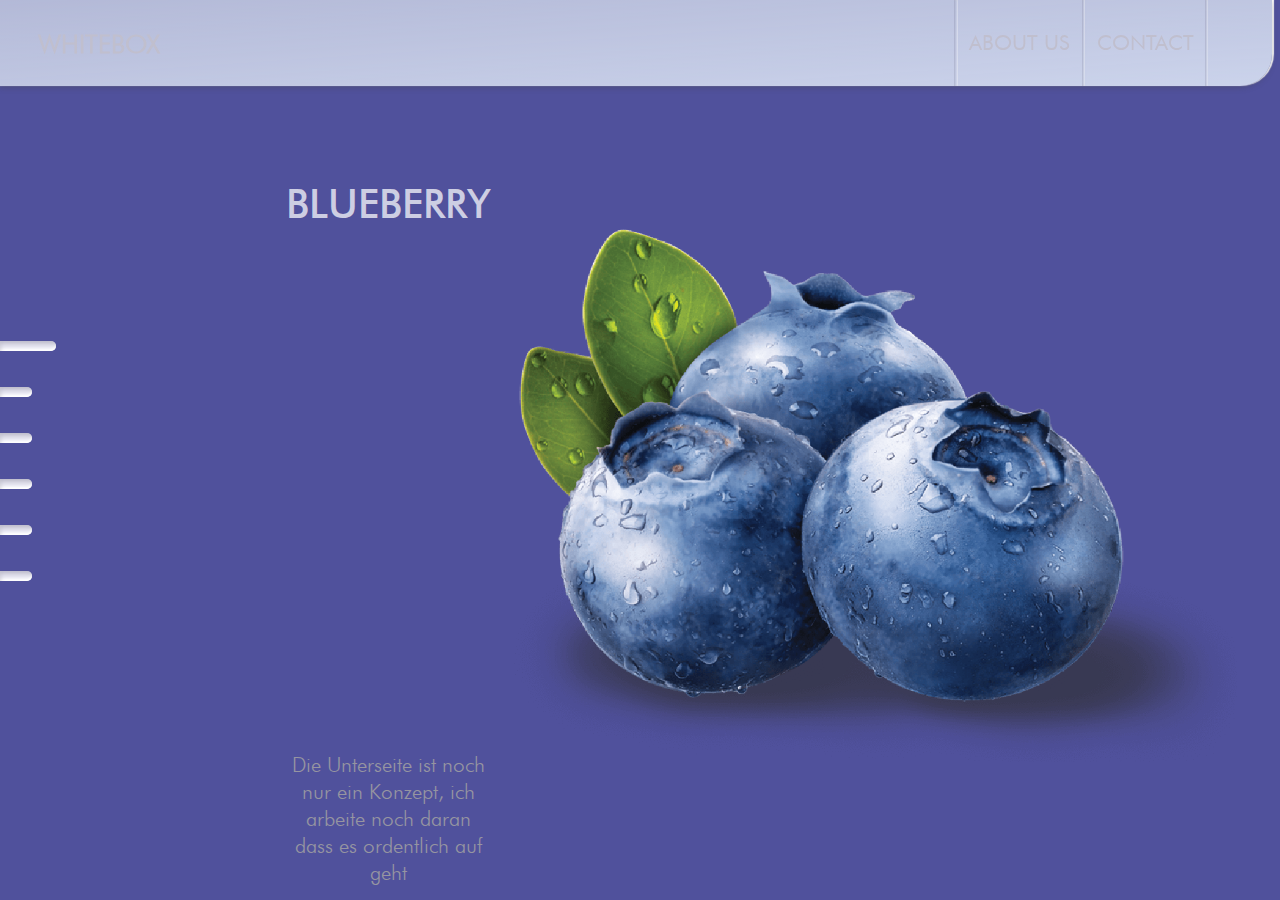
<file: Blaubeere.html>
<!DOCTYPE html>

<html>

<head>
    <meta charset="utf-8">
    <meta http-equiv="X-UA-Compatible" content="IE=edge">
    <title></title>
    <meta name="description" content="">
    <meta name="viewport" content="width=device-width, initial-scale=1">
    <link rel="stylesheet" href="style.css">
    <link rel="stylesheet" href="Blaubeere.css">
</head>

<body>

    <!------------ Navi ------------>

    <div class="top-container">

        <header class="glas">
            <nav class="navi-streifen">

                <div class="name-container">
                    <a href="index.html"><strong class="home-text">WHITEBOX</strong> </a>
                </div>

                <nav class="btn-container">

                    <div class="trenn-rille-vertikal trv1"></div>
                    <button id="about-btn" class="btn">ABOUT US</button>
                    <div class="trenn-rille-vertikal trv1 trv2"></div>
                    <button id="contact-btn" class="btn">CONTACT</button>
                    <div class="trenn-rille-vertikal trv2"></div>

                </nav>

            </nav>

            <div class="trenn-rille-horizontal"></div>



            <!------------ contact ------------>
            <div class="contact-card">

                <div class="contact-inhalt">
                    <div class="einladungstext">
                        <p class="h2-size">GET IN TOUCH</p>
                        <p class="contact-einladungstext">Whether you have a project to discuss or an idea to share,
                            we'd love to hear from you.</p>
                    </div>
                    <div class="trenn-rille-horizontal"></div>
                    <div class="contact-adresszeile">
                        <div class="contact-adressfeld">
                            <h3>info@whitebox-studio.com</h3>
                        </div>
                        <div class="trenn-rille-vertikal"></div>
                        <div class="contact-adressfeld">
                            <h3>+49 176 2386 0363</h3>
                        </div>
                    </div>
                    <div class="trenn-rille-horizontal"></div>
                    <div class="contact-adresszeile">
                        <div class="contact-adressfeld">
                            <h3>whitebox@zammar.de</h3>
                        </div>
                        <div class="trenn-rille-vertikal"></div>
                        <div class="contact-adressfeld">
                            <h3>+49 40 840 048 33</h3>
                        </div>
                    </div>
                    <div class="trenn-rille-horizontal"></div>
                    <div class="impressum-zeile">
                        <p>Impressum impressum, impressum impressum impressum impressum impressum impressum impressum
                            impressum impressum</p>
                    </div>

                </div>
                <div class="close-x"><b>𝖷</b></div>
            </div>

            <!------------ about ------------>
            <div class="about-card">

                <div class="linke-abouts">
                    <div class="name-container">
                        <h3>A WHITEBOX IS</h3>
                    </div>
                    <div class="about-inhaltboxen">
                        <p>Whitebox ist, im Gegensatz zu Blackbox, ein Prinzip der
                            sichtbaren Funktionsweise eines
                            Systems.
                            Zusätzlich zur Funktion ist auch die Kenntnis über die Ursachen von großer Bedeutung.
                            <br>
                            Wir haben uns dieses Prinzip zu eigen gemacht und versuchen In allen Hinsichten maximal
                            transparent, fair und ehrlich zu sein.
                        </p>
                    </div>
                    <h3>OUR PHILOSOPHY</h3>
                    <div class="about-inhaltboxen">
                        <p>We believe that design is only good if it serves its purpose in
                            the best possible way. <br>
                            This is why our Goal is not just to get the job done in the fastest possible way, but to
                            satisfy the client in the long run.
                        </p>
                        <p>
                            We advice the client how to make the wanted impact at best and try to find together the most
                            reasonable solutions to achieve his goals.
                        </p>
                    </div>
                </div>

                <div class="trenn-rille-vertikal"></div>


                <div class="rechte-abouts">
                    <div class="name-container">
                        <h3>WE ARE</h3>
                    </div>


                    <div class="zwei-personen-box">
                        <div class="leute-boxen">
                            <div class="profil-bilder"></div>
                            <div class="namen-boxen">
                                <p class="namen-in-boxen">Mustafa</p>
                                <p>UI - UX - Web design</p>
                            </div>
                        </div>

                        <div class="leute-boxen">
                            <div class="profil-bilder"></div>
                            <div class="namen-boxen">
                                <p class="namen-in-boxen">Joséfine</p>
                                <p>Motion Design - Sekretärin</p>
                            </div>
                        </div>
                    </div>


                    <div class="zwei-personen-box">
                        <div class="leute-boxen">
                            <div class="profil-bilder"></div>
                            <div class="namen-boxen">
                                <p class="namen-in-boxen">Sebhastian Hagen</p>
                                <p>3D - Poster Design</p>
                            </div>
                        </div>

                        <div class="leute-boxen">
                            <div class="profil-bilder"></div>
                            <div class="namen-boxen">
                                <p class="namen-in-boxen">Raumund</p>
                                <p>Brand Design</p>
                            </div>
                        </div>
                    </div>

                    <div class="zwei-personen-box">
                        <div class="leute-boxen">
                            <div class="profil-bilder"></div>
                            <div class="namen-boxen">
                                <p class="namen-in-boxen">Kaumund</p>
                                <p>Lebender Stuhl</p>
                            </div>
                        </div>

                        <div class="leute-boxen">
                            <div class="profil-bilder"></div>
                            <div class="namen-boxen">
                                <p class="namen-in-boxen">Petersilie</p>
                                <p>im Falafel</p>
                            </div>
                        </div>
                    </div>

                    <div class="zwei-personen-box">
                        <div class="leute-boxen">
                            <div class="profil-bilder"></div>
                            <div class="namen-boxen">
                                <p class="namen-in-boxen">letzte Person</p>
                                <p>Type-Design</p>
                            </div>
                        </div>

                    </div>

                </div>



                <div class="close-x"><b>𝖷</b></div>

            </div>

        </header>



    </div>

    <!------------ slide 1 ------------>

    <section class="full-container3">



        <div class="left-container"> 

            <div class="pagi-spalte">
                <div class="pagi-loch">
                    <a class="pagi pagi1 pagi-an" href="#Design-3D"></a>
                    <a class="pagi" href="#Type-Design"></a>
                    <a class="pagi" href="#Brand-Design"></a>
                    <a class="pagi" href="#Motion-Design"></a>
                    <a class="pagi" href="#Poster-Design"></a>
                    <a class="pagi" href="#Web-Design"></a>
                </div>
            </div>

            <div class="content-splalte2">
                <div class="textcontainer2u">
                    <div class="h2box">
                        <p class="h2u">BLUE<br>
                            <span>BERRY</span>
                        </p>
                    </div>


                    <div>
                        <p class="statement-text">Die Unterseite ist noch nur ein Konzept, ich arbeite noch daran dass es ordentlich auf geht</p>
                    </div>
                </div>
            </div>
            
        </div>

        

        <!------------ kopie zum verschwinden ------------>


        <div class="opener-left opener">
            <div class="left-container">

                <div class="pagi-spalte">
                    <div class="pagi-loch">
                        <a class="pagi pagi1 pagi-an" href="#Design-3D"></a>
                        <a class="pagi" href="#Type-Design"></a>
                        <a class="pagi" href="#Brand-Design"></a>
                        <a class="pagi" href="#Motion-Design"></a>
                        <a class="pagi" href="#Poster-Design"></a>
                        <a class="pagi" href="#Web-Design"></a>
                    </div>
                </div>

                <div class="content-splalte2">
                    <div class="textcontainer2">
                        <div class="h2box">
                            <h2>3D<br>
                                <span>DESIGN</span>
                            </h2>
                        </div>
                    </div>
                </div>

            </div>
        </div>

        <div class="opener-right opener"></div>

        <div class="kachel-container">
            <div class="kachel-loch">
                <div class="kachelzeile kz-top kz-hovered">
                    <div class="content-kachel ck-lo ck-hovered"></div>
                    <div class="content-kachel ck-ro"></div>
                </div>
                <div class="kachelzeile kz-bot">
                    <div class="content-kachel ck-lu"></div>
                    <div class="content-kachel ck-ru"></div>
                </div>
            </div>
        </div>

        <!------------ kopie ende ------------>



    </section>


















    <script src="jquery-3.6.0.min.js"></script>
    <script src="script.js" async defer></script>
    <script src="Blaubeere.js" async defer></script>
</body>

</html>
</file>
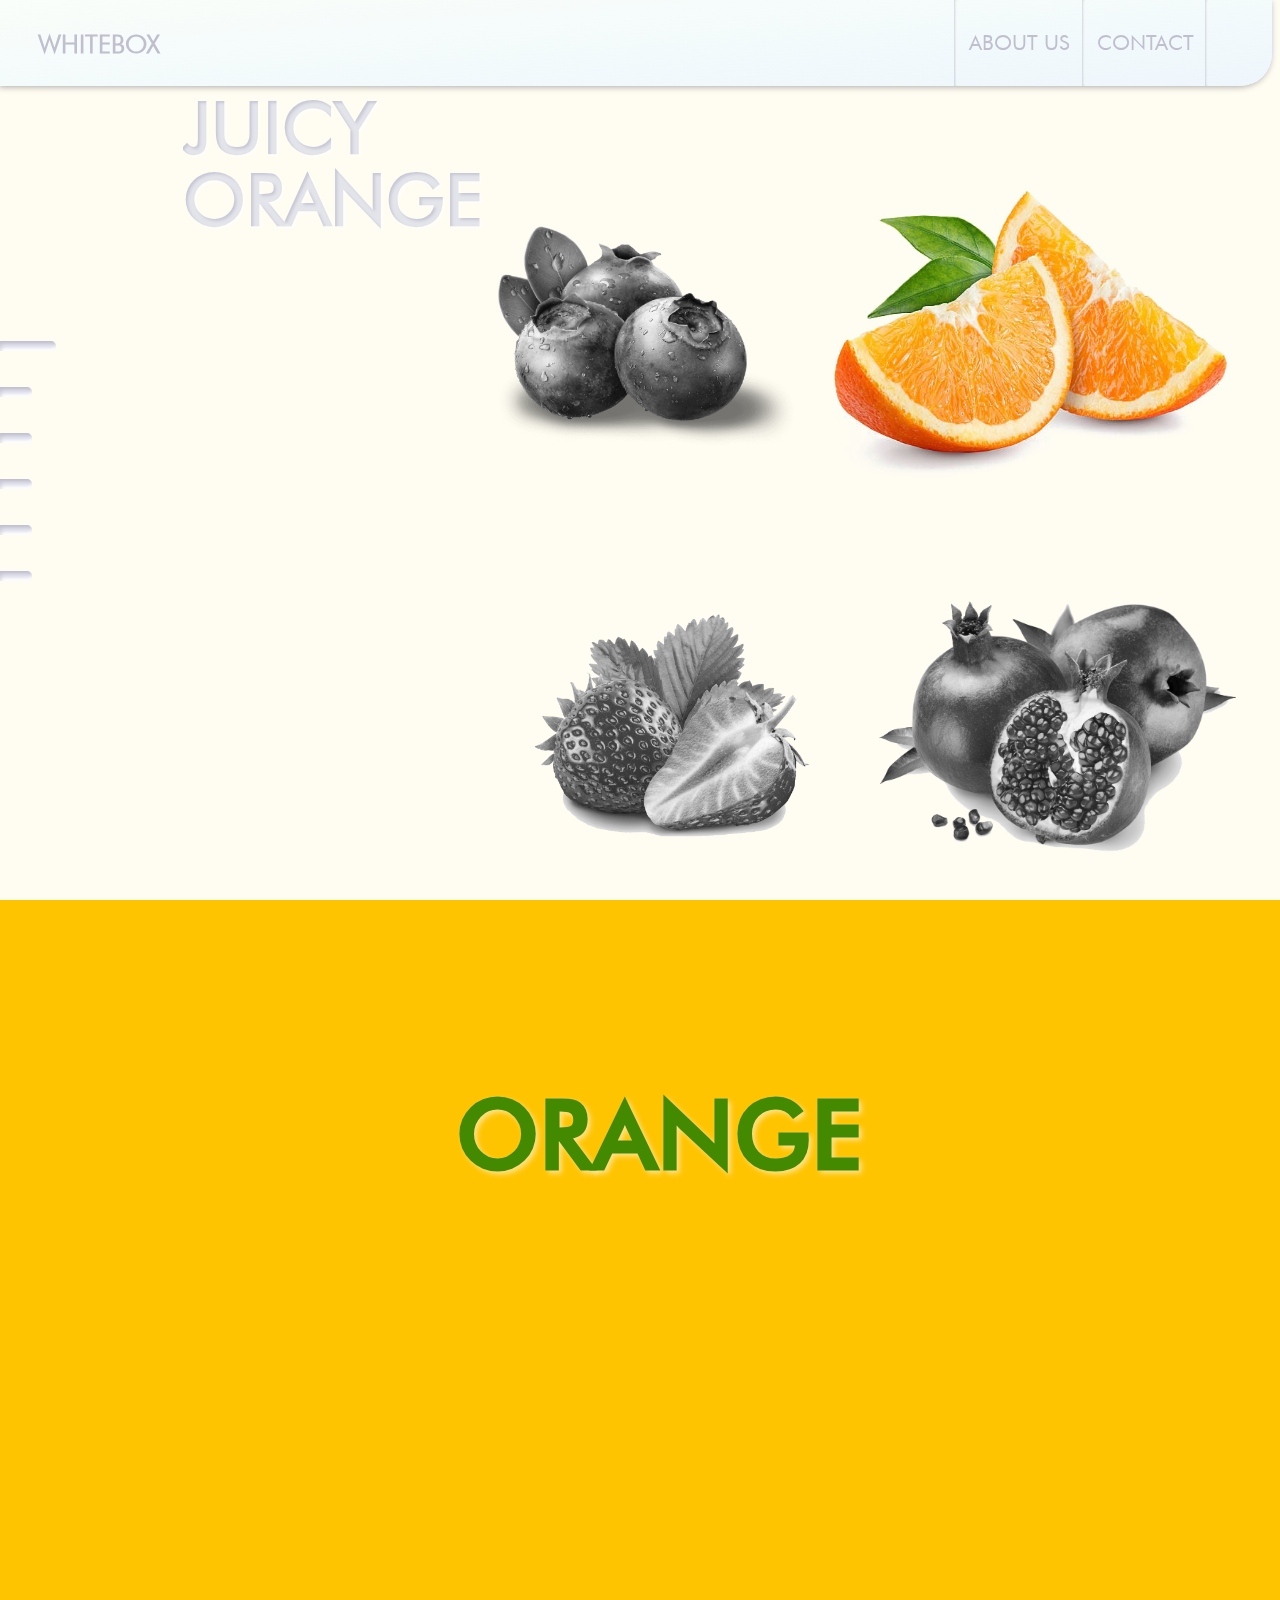
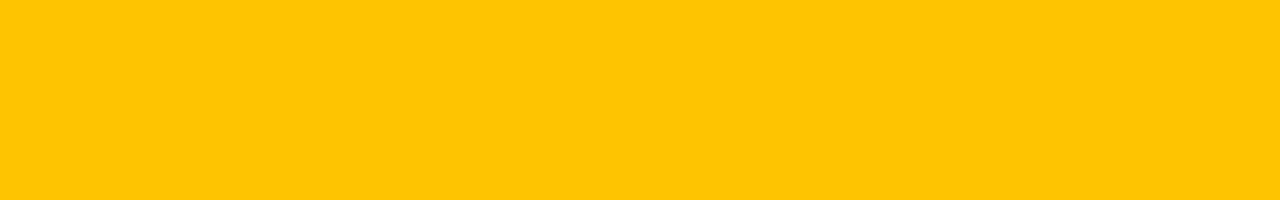
<file: orange.html>
<!DOCTYPE html>

<html>

<head>
    <meta charset="utf-8">
    <meta http-equiv="X-UA-Compatible" content="IE=edge">
    <title></title>
    <meta name="description" content="">
    <meta name="viewport" content="width=device-width, initial-scale=1">
    <link rel="stylesheet" href="style.css">
    <link rel="stylesheet" href="orange.css">
</head>

<body>

    <!------------ Navi ------------>

    <div class="top-container">

        <header class="glas">
            <nav class="navi-streifen">

                <div class="name-container">
                    <a href="index.html"><strong class="home-text">WHITEBOX</strong> </a>
                </div>

                <nav class="btn-container">

                    <div class="trenn-rille-vertikal trv1"></div>
                    <button id="about-btn" class="btn">ABOUT US</button>
                    <div class="trenn-rille-vertikal trv1 trv2"></div>
                    <button id="contact-btn" class="btn">CONTACT</button>
                    <div class="trenn-rille-vertikal trv2"></div>

                </nav>

            </nav>

            <div class="trenn-rille-horizontal"></div>



            <!------------ contact ------------>
            <div class="contact-card">

                <div class="contact-inhalt">
                    <div class="einladungstext">
                        <p class="h2-size">GET IN TOUCH</p>
                        <p class="contact-einladungstext">Whether you have a project to discuss or an idea to share,
                            we'd love to hear from you.</p>
                    </div>
                    <div class="trenn-rille-horizontal"></div>
                    <div class="contact-adresszeile">
                        <div class="contact-adressfeld">
                            <h3>info@whitebox-studio.com</h3>
                        </div>
                        <div class="trenn-rille-vertikal"></div>
                        <div class="contact-adressfeld">
                            <h3>+49 176 2386 0363</h3>
                        </div>
                    </div>
                    <div class="trenn-rille-horizontal"></div>
                    <div class="contact-adresszeile">
                        <div class="contact-adressfeld">
                            <h3>whitebox@zammar.de</h3>
                        </div>
                        <div class="trenn-rille-vertikal"></div>
                        <div class="contact-adressfeld">
                            <h3>+49 40 840 048 33</h3>
                        </div>
                    </div>
                    <div class="trenn-rille-horizontal"></div>
                    <div class="impressum-zeile">
                        <p>Impressum impressum, impressum impressum impressum impressum impressum impressum impressum
                            impressum impressum</p>
                    </div>

                </div>
                <div class="close-x"><b>𝖷</b></div>
            </div>

            <!------------ about ------------>
            <div class="about-card">

                <div class="linke-abouts">
                    <div class="name-container">
                        <h3>A WHITEBOX IS</h3>
                    </div>
                    <div class="about-inhaltboxen">
                        <p>Whitebox ist, im Gegensatz zu Blackbox, ein Prinzip der
                            sichtbaren Funktionsweise eines
                            Systems.
                            Zusätzlich zur Funktion ist auch die Kenntnis über die Ursachen von großer Bedeutung.
                            <br>
                            Wir haben uns dieses Prinzip zu eigen gemacht und versuchen In allen Hinsichten maximal
                            transparent, fair und ehrlich zu sein.
                        </p>
                    </div>
                    <h3>OUR PHILOSOPHY</h3>
                    <div class="about-inhaltboxen">
                        <p>We believe that design is only good if it serves its purpose in
                            the best possible way. <br>
                            This is why our Goal is not just to get the job done in the fastest possible way, but to
                            satisfy the client in the long run.
                        </p>
                        <p>
                            We advice the client how to make the wanted impact at best and try to find together the most
                            reasonable solutions to achieve his goals.
                        </p>
                    </div>
                </div>

                <div class="trenn-rille-vertikal"></div>


                <div class="rechte-abouts">
                    <div class="name-container">
                        <h3>WE ARE</h3>
                    </div>


                    <div class="zwei-personen-box">
                        <div class="leute-boxen">
                            <div class="profil-bilder"></div>
                            <div class="namen-boxen">
                                <p class="namen-in-boxen">Mustafa</p>
                                <p>UI - UX - Web design</p>
                            </div>
                        </div>

                        <div class="leute-boxen">
                            <div class="profil-bilder"></div>
                            <div class="namen-boxen">
                                <p class="namen-in-boxen">Joséfine</p>
                                <p>Motion Design - Sekretärin</p>
                            </div>
                        </div>
                    </div>


                    <div class="zwei-personen-box">
                        <div class="leute-boxen">
                            <div class="profil-bilder"></div>
                            <div class="namen-boxen">
                                <p class="namen-in-boxen">Sebhastian Hagen</p>
                                <p>3D - Poster Design</p>
                            </div>
                        </div>

                        <div class="leute-boxen">
                            <div class="profil-bilder"></div>
                            <div class="namen-boxen">
                                <p class="namen-in-boxen">Raumund</p>
                                <p>Brand Design</p>
                            </div>
                        </div>
                    </div>

                    <div class="zwei-personen-box">
                        <div class="leute-boxen">
                            <div class="profil-bilder"></div>
                            <div class="namen-boxen">
                                <p class="namen-in-boxen">Kaumund</p>
                                <p>Lebender Stuhl</p>
                            </div>
                        </div>

                        <div class="leute-boxen">
                            <div class="profil-bilder"></div>
                            <div class="namen-boxen">
                                <p class="namen-in-boxen">Petersilie</p>
                                <p>im Falafel</p>
                            </div>
                        </div>
                    </div>

                    <div class="zwei-personen-box">
                        <div class="leute-boxen">
                            <div class="profil-bilder"></div>
                            <div class="namen-boxen">
                                <p class="namen-in-boxen">letzte Person</p>
                                <p>Type-Design</p>
                            </div>
                        </div>

                    </div>

                </div>



                <div class="close-x"><b>𝖷</b></div>

            </div>

        </header>



    </div>



    <!------------ türen ------------>


    <div class="opener-left opener">
        <div class="left-container">

            <div class="pagi-spalte">
                <div class="pagi-loch">
                    <a class="pagi pagi1 pagi-an" href="#Design-3D"></a>
                    <a class="pagi" href="#Type-Design"></a>
                    <a class="pagi" href="#Brand-Design"></a>
                    <a class="pagi" href="#Motion-Design"></a>
                    <a class="pagi" href="#Poster-Design"></a>
                    <a class="pagi" href="#Web-Design"></a>
                </div>
            </div>

            <div class="content-splalte2">
                <div class="textcontainer2">
                    <div class="h2box">
                        <h2>3D<br>
                            <span>DESIGN</span>
                        </h2>
                    </div>


                    <div>
                       
                    </div>
                </div>
            </div>

        </div>
        </div>
    </div>

    <div class="opener-right opener"></div>


    <!------------ slide 1 ------------>

    <section id="Design-3D" class="full-container3">

        <div class="left-container">

            <div class="pagi-spalte">
                <div class="pagi-loch">
                    <a class="pagi pagi1 pagi-an" href="#Design-3D"></a>
                    <a class="pagi" href="#Type-Design"></a>
                    <a class="pagi" href="#Brand-Design"></a>
                    <a class="pagi" href="#Motion-Design"></a>
                    <a class="pagi" href="#Poster-Design"></a>
                    <a class="pagi" href="#Web-Design"></a>
                </div>
            </div>

            <div class="content-splalte2">
                <div class="textcontainer2">
                    <div class="h2box">
                        <h2 class="h2-u">JUICY<br>
                            <span>ORANGE</span>
                        </h2>
                    </div>


                    <div>
                        <!-- <p class="statement-text">Hier kommt irgend ein Dreizeiler der entweder das Whitebox prinzip
                                erklärt oder in einem
                                Satz
                                sagt was wir machen</p> -->
                    </div>
                </div>
            </div>

        </div>

        <div class="kachel-container">
            <div class="kachel-loch">
                <div class="kz kz-hovered">
                    <div class="kachel ck-lo-u ck-unhovered" href="unterseite.html"></div>
                    <div class="kachel ck-ro-u ck-hovered"></div>
                </div>
                <div class="kz kz-unhovered">
                    <div class="kachel ck-lu-u ck-unhovered"></div>
                    <div class="kachel ck-ru-u ck-unhovered"></div>
                </div>
            </div>
        </div>

    </section>




    <section id="slide2" class="full-container3">

        <div class="left-container">


            <div class="content-splalte2">
                <div class="textcontainer2">
                    <div class="h2box">
                        <h1><br>
                            <span>ORANGE</span>
                        </h1>
                    </div>


                    <div>
                        <!-- <p class="statement-text">Hier kommt irgend ein Dreizeiler der entweder das Whitebox prinzip
                                erklärt oder in einem
                                Satz
                                sagt was wir machen</p> -->
                    </div>
                </div>
            </div>

        </div>


    </section>




















    <script src="jquery-3.6.0.min.js"></script>
    <script src="script.js" async defer></script>
    <script src="orange.js" async defer></script>
</body>

</html>
</file>
<file: style.css>
* {
  margin: 0;
  box-sizing: border-box;
  text-decoration: none;
}

::-webkit-scrollbar {
}

/* __________________________________________________________________________________ */
/* media */

@media (max-width: 768px) {
  .navi-streifen {
    display: flex;
    flex-direction: column;
    align-items: center;
  }
  .h2-size {
  }
}

html {
  overflow-x: hidden;
  overflow-y: hidden;

  -ms-overflow-style: none;
}

body {
  display: flex;
  width: 100vw;
  flex-direction: column;
  justify-content: stretch;
  align-items: stretch;
  background-color: var(--loch5-farbe);
}

.full-container {
  display: flex;
  flex-direction: row;
  justify-content: stretch;
  align-items: stretch;
  height: 100vh;
  width: 100vw;
  background-color: var(--offwhite);
  scroll-snap-align: start;
  overflow-y: hidden;
  flex: 0 0 auto;
}

#scroll-container {
  overflow-y: scroll;
  width: 100%;
  height: 100vh;
  scroll-snap-type: y mandatory;
  overflow-y: auto;
}

.full-container2 {
  display: flex;
  flex-direction: row;
  justify-content: space-between;
  align-items: center;
  height: 100vh;
  width: 100vw;
  background-color: var(--loch1-farbe);
  scroll-snap-align: start;
  flex: 0 0 auto;
}

/* __________________________________________________________________________________ */

:root {
  --shadow-in: inset 1vh 2vh 2vh -1vh rgba(67, 63, 92, 0.308),
    inset -0.05vh -0.25vh 0.2vh 0.2vh rgb(255, 255, 255);
  --shadow-out: 0.5vh 1vh 2vh 0vh rgba(67, 63, 92, 0.404),
    inset 0.05vh 0.25vh 0.3vh 0.2vh rgba(255, 255, 255, 0.726),
    inset -0.05vh -0.25vh 0.3vh 0.2vh rgba(0, 0, 0, 0.103);
  --verlauf-weiß: linear-gradient(
    to right,
    rgb(255, 255, 255),
    rgb(248, 249, 255)
  );
  --verlauf-offwhite: linear-gradient(
    to right,
    rgb(230, 232, 236),
    rgb(245, 248, 255)
  );
  --verlauf-gold: linear-gradient(100deg, rgb(255, 239, 94), rgb(255, 200, 0));
  --offwhite: rgb(245, 248, 255);
  --loch5-farbe: rgb(226, 226, 241);
  --loch4-farbe: rgb(232, 232, 244);
  --loch3-farbe: rgb(236, 236, 246);
  --loch2-farbe: rgb(240, 240, 248);
  --loch1-farbe: rgb(243, 244, 250);
  --accent: rgb(255, 149, 161);
}

/* __________________________________________________________________________________ */
/* ________________________________| materials |_____________________________________ */

.glas {
  background: linear-gradient(
    to right bottom,
    rgba(246, 255, 255, 0.6),
    rgba(234, 244, 255, 0.8)
  );
  /* background: linear-gradient(to right bottom, rgba(230, 233, 236, 0.6),rgba(245, 250, 255, 0.8));; */
  box-shadow: -0.0625rem 0.0625rem 0.4rem 0rem rgba(67, 67, 73, 0.452),
    0.0625rem -0.0825rem 0.0625rem 0.03rem rgb(255, 255, 255);
  backdrop-filter: blur(0.6rem);
  -webkit-backdrop-filter: blur(0.6em);
}

/* __________________________________________________________________________________ */
/* ________________________________| Schriften |_____________________________________ */

@font-face {
  src: url(Fonts/futura\ medium.ttf);
  font-family: f-medium;
}
@font-face {
  src: url(Fonts/Futura\ Book.ttf);
  font-family: f-semilight;
}
@font-face {
  src: url(Fonts/futura\ light.ttf);
  font-family: f-light;
}

h1 {
  font-family: f-medium;
  font-size: 7.5rem;
  line-height: 1;
  text-align: end;
  /* text-shadow: 0.3rem 0.3rem 0.3rem rgba(8, 0, 36, 0.075), 0 0 0.3rem rgba(3, 0, 32, 0.151); */
  background-color: rgb(213, 213, 228);
  color: transparent;
  text-shadow: 3px 3px 5px rgba(255, 255, 255, 0.5);
  -webkit-background-clip: text;
  -moz-background-clip: text;
  background-clip: text;
}

h2 {
  font-family: f-semilight;
  font-size: 4.5rem;
  color: white;
  line-height: 1;
  text-align: start;
  /* text-shadow: 0.3rem 0.3rem 0.3rem rgba(8, 0, 36, 0.075), 0 0 0.3rem rgba(3, 0, 32, 0.151); */
  background-color: rgb(200, 200, 214);
  color: transparent;
  text-shadow: 2px 2px 3px rgba(255, 255, 255, 0.5);
  -webkit-background-clip: text;
  -moz-background-clip: text;
  background-clip: text;
}

.h2-size {
  font-family: f-semilight;
  font-size: 2.5rem;
  color: rgb(192, 191, 206);
  color: rgb(150, 149, 161);
  line-height: 1.5;
  text-align: center;
}

.home-text {
  font-size: 1.6rem;
  color: rgb(192, 191, 206);
  font-family: f-light;
}

.home-text:hover {
  color: var(--loch5-farbe);
  /* text-shadow: 0.1rem 0.1rem 0rem rgba(208, 195, 255, 0.075), -0.1rem -.1rem .05rem rgba(3, 0, 32, 0.151); */
}

.statement-text {
  font-family: f-light;
  font-size: 1.3rem;
  color: rgb(150, 149, 161);
  line-height: 1.3;
  text-align: end;
  margin-top: 1rem;
  z-index: 98;
  text-align: center;
  padding-left: 12rem;
  padding-top: 22rem;
}

.namen-in-boxen {
  font-size: 1.6rem;
  color: rgb(150, 149, 161);
  font-family: f-light;
  line-height: 0.4rem;
  margin-top: 0.8rem;
}

h3 {
  font-size: 1.3rem;
  color: rgb(150, 149, 161);
  font-family: f-LIGHT;
}

.contact-einladungstext {
  font-size: 1.6rem;
  color: rgb(150, 149, 161);
  font-family: f-semilight;
}

b {
  line-height: 2.5rem;
}

p {
  font-family: f-light;
  font-size: 1.1rem;
  color: rgb(150, 149, 161);
  line-height: 1.3;
  text-align: end;
  margin-top: 1rem;
  z-index: 98;
  text-align: left;
  margin-bottom: -0.2rem;
}

.impressum-zeile > p {
  line-height: 0.25;
}

em {
  font-size: 1.6rem;
  color: rgb(192, 191, 206);
  font-family: f-semilight;
}

.close-x {
  font-size: 1.6rem;
  color: rgb(150, 149, 161);
  font-family: f-semilight;
  cursor: pointer;
  margin: -2rem -0.5rem 0 0;
}

/* __________________________________________________________________________________ */
/* __________________________________| Navi |________________________________________ */

.top-container {
  display: flex;
  position: fixed;
  width: 100%;
  justify-content: stretch;
  z-index: 100;
}

header {
  display: flex;
  flex-direction: column;
  width: 100vw;
  border-radius: 0 0 2rem 0;
  margin: 0 0.5rem 0 0;
}

.navi-streifen {
  display: flex;
  width: 97%;
  justify-content: space-between;
  height: 5.4rem;
  padding: 0 2% 0 3%;
  flex: 0 0 auto;
  overflow: hidden;
}

.trenn-rille-horizontal {
  align-self: center;
  width: 100%;
  height: 0;
  box-shadow: inset 0 0.1rem 0.2rem -0.1rem rgba(44, 39, 68, 0.342),
    inset 0 -0.1rem 0.2rem -0.1rem rgb(255, 255, 255);
  transition: 0.07s ease-out 0.35s;
}

.trennt {
  height: 0.2rem;
  transition: 0.07s ease-out 0.1s;
}

.trenn-rille-vertikal {
  width: 0.2rem;
  box-shadow: inset 0.1rem 0rem 0.2rem -0.1rem rgba(44, 39, 68, 0.342),
    inset -0.1rem 0rem 0.2rem -0.1rem rgb(255, 255, 255);
}

.name-container {
  display: flex;
  flex-direction: row;
  align-items: center;
  white-space: nowrap;
}

.btn-container {
  display: flex;
  flex-flow: nowrap;
  justify-content: center;
  align-items: stretch;
}

.btn {
  padding: 0.125rem 0.625rem;
  margin: 0 0.1rem;
  height: 100%;
  border: none;
  color: rgb(192, 191, 206);
  font-size: 1.3rem;
  font-family: f-semilight;
  cursor: pointer;
  white-space: nowrap;
  background: rgba(255, 255, 255, 0.02);
  vertical-align: middle;
  line-height: 3.1rem;
}

.btn:hover {
  color: var(--loch5-farbe);
  /* box-shadow:  0.05rem -0.05rem 0.1rem 0.05rem rgba(26, 26, 29, 0.205),  -0.05rem -0.05rem 0.1rem 0.05rem rgba(224, 224, 224, 0.774); */
}

/* __________________________________________________________________________________ */
/* __________________________________| About |_______________________________________ */

.about-card {
  align-self: center;
  width: 50%;
  height: 0;
  transition: all 0.5s ease-out;
  overflow: hidden;

  flex-direction: row;
  justify-content: space-between;
  padding: 0rem 2% 0 3%;

  display: grid;
  grid-template-columns: repeat(2, minmax(3px, 2fr));
}

.linke-abouts {
  display: grid;
  grid-template-columns: repeat(1, minmax(250px, 1fr));
  margin: 0 1rem;
}

.about-inhaltboxen {
  width: 34rem;
  margin: -0.3rem 0 3rem 0;
}

.rechte-abouts {
  display: grid;
  grid-template-columns: repeat(1, minmax(250px, 1fr));
  margin: 0 1rem;
  width: 40rem;
}

.zwei-personen-box {
  display: grid;
  grid-template-columns: repeat(1, minmax(3px, 2fr));
}

.leute-boxen {
  display: flex;
  justify-content: flex-start;
  width: 50%;
  height: 3.5rem;
  margin: 1.2rem 0 1rem 0;
  padding: 0 2rem 0 0;
}

.profil-bilder {
  height: 100%;
  width: 3.5rem;
  border-radius: 50%;
  background-color: rgb(172, 211, 212);
  margin-right: 1rem;
  flex: 0 0 auto;
  background-image: url("quatschbilder/profilbild.png");
  background-size: cover;
  background-repeat: no-repeat;
  background-origin: border-box;
  background-clip: border-box;
  background-position: 50%;
}

.namen-boxen {
  display: flex;
  align-items: center;
  align-items: flex-start;
  flex-direction: column;
}

/* __________________________________________________________________________________ */
/* _________________________________| Contact |______________________________________ */

.contact-card {
  align-self: center;
  width: 100%;
  height: 0;
  transition: all 0.5s ease-out;
  overflow: hidden;
  display: flex;
  flex-direction: row;
  justify-content: space-between;
  padding: 0rem 2% 0 3%;
}

.contact-inhalt {
  display: flex;
  flex-direction: column;

  padding: 0 9.5rem;
  height: 30rem;
  justify-content: center;
  align-items: center;
  text-align: center;
  position: relative;
  left: -160px;
}

.einladungstext {
  height: 18.7rem;
  padding: 0.5rem 0 0 0;
  margin: 0 0 0.5rem 0;
}

.contact-adresszeile {
  display: flex;
  justify-content: space-around;
  height: 4.5rem;
  /* width: 100%; */
  margin: 0.2rem 0 0.3rem 0;
}

.contact-adressfeld {
  height: 100%;
  width: 39%;
  margin: 0px 1.5rem;
  /* display: flex; */
  align-items: center;
  justify-content: flex-start;
  /* background-color: rgba(184, 135, 11, 0.26); */
  display: flex;
  justify-content: space-around;

  /* background-color: rgba(184, 135, 11, 0.26); */
}

.impressum-zeile {
  display: flex;
  justify-content: center;
  align-items: flex-start;
  height: 3rem;
  width: 100%;
  margin: 0.2rem 0 0.3rem 0;
  padding: 0 1rem;
}

.active {
  height: 60rem;
  margin: 0.5rem 0 0.3rem 0;
  padding: 2rem 2% 0 3%;
  flex-basis: content;
}

/* __________________________________________________________________________________ */
/* __________________________________| lefter |______________________________________ */

.lefter-container {
  display: flex;
  position: fixed;
  padding: 3.55rem 0vw 1.2rem 0vw;
  height: 100vh;
  width: 3rem;
  align-items: flex-start;
  flex: 0 0 auto;
}

.lefter {
  display: flex;
  flex-direction: column;
  justify-content: center;
  align-items: center;
  width: 3rem;
  height: 0%;
  width: 100%;
  border-radius: 0 0 2rem 0vh;
  flex: 0 0 auto;
  transition: all 0.3s ease-in-out 0s;
}

.lefter-auf {
  height: 100%;
  padding: 10vh 0;
  transition: all 0.5s ease-in-out 8s;
}

.zu {
  padding: 0;
  height: 0;
  display: none;
}

.scroll-in-text {
  color: rgb(209, 209, 230);
  transform: rotate(90deg);
  letter-spacing: 0.8rem;
  white-space: nowrap;
  /* writing-mode: vertical-lr; 
    text-orientation: upright;  */
  opacity: 0;
  transition: opacity 0.3s ease-out;
}

.scroll-in-text-auf {
  opacity: 100;
  transition: opacity 0.5s ease-in 8.5s;
}

/* __________________________________________________________________________________ */
/* _________________________________| Landing |______________________________________ */

.l-container {
  display: flex;
  justify-content: space-between;
  align-items: flex-start;
  height: 100vh;
  width: 32vw;
  min-width: 27rem;
  position: absolute;
}

.scroll-spalten-abstand {
  display: flex;
  flex-direction: column;
  height: 100%;
  width: 5rem;
  flex: 0 0 auto;
}

.content-splalte {
  display: flex;
  width: 100%;
  height: 100%;
  align-items: center;
  justify-content: center;
}

.textcontainer1 {
  display: flex;
  flex-direction: column;
  justify-content: center;
  width: 23rem;
  flex: 0 0 auto;
}

.h1box {
  height: 17.5rem;
  cursor: default;
}

.unter-h1 {
  display: flex;
  justify-content: flex-end;
}

/*------------------------------ rechts ------------------------------*/

.r-container {
  display: flex;
  justify-content: center;
  align-items: center;
  width: 100vw;
  margin-top: 3.2rem;
}

.rechtsplatte {
  display: flex;
  justify-content: center;
  align-items: center;
  width: 67%;
  height: 100%;
  margin-left: 32vw;
}

.loch {
  display: flex;
  justify-content: center;
  align-items: center;
  overflow: hidden;
  flex: 0 0 auto;
  transition: width 0.2s linear, height 0.2s linear;
}

.gr1 {
  width: 90%;
  height: 90%;
  border-radius: 29vh 9vh 29vh 9vh;
  background-color: var(--loch1-farbe);
  box-shadow: var(--shadow-in);
}
.gr2 {
  width: 80%;
  height: 84%;
  border-radius: 25vh 9vh 25vh 9vh;
  background-color: var(--loch2-farbe);
  box-shadow: var(--shadow-in);
}
.gr3 {
  width: 75%;
  height: 81%;
  border-radius: 18vh 9vh 18vh 9vh;
  background-color: var(--loch3-farbe);
  box-shadow: var(--shadow-in);
}
.gr4 {
  width: 70%;
  height: 77%;
  border-radius: 14vh 9vh 14vh 9vh;
  background-color: var(--loch4-farbe);
  box-shadow: var(--shadow-in);
}
.gr5 {
  width: 60%;
  height: 65%;
  border-radius: 9vh 9vh 9vh 9vh;
  background-color: var(--loch5-farbe);
  box-shadow: var(--shadow-in);
}
.gr6 {
  width: 0%;
  height: 0%;
}

.loch1-zu {
  /* transition: all .2s ease-out 1.2s; */
  transition: all 0.2s ease-out;
  transform: translate(0%, 0%);
  background-color: rgba(255, 255, 255, 0);
  box-shadow: inset 0vh 0vh 0vh 0vh rgba(67, 63, 92, 0.308),
    inset 0vh 0vh 0vh 0vh rgb(255, 255, 255);
  height: 91%;
  width: 91%;
}

.loch2-zu {
  /* transition: all .3s linear .9s; */
  transition: all 0.3s linear;
  width: 100%;
  height: 100%;
  border-radius: 29vh 9vh 29vh 9vh;
  transform: translate(0%, 0%);
  background-color: rgba(255, 255, 255, 0);
  box-shadow: inset 0vh 0vh 0vh 0vh rgba(67, 63, 92, 0.308),
    inset 0vh 0vh 0vh 0vh rgb(255, 255, 255);
}

.loch3-zu {
  /* transition: all .2s linear .65s; */
  transition: all 0.2s linear;
  width: 100%;
  height: 100%;
  border-radius: 25vh 9vh 25vh 9vh;
  transform: translate(0%, 0%);
  background-color: rgba(255, 255, 255, 0);
  box-shadow: inset 0vh 0vh 0vh 0vh rgba(67, 63, 92, 0.308),
    inset 0vh 0vh 0vh 0vh rgb(255, 255, 255);
}

.loch4-zu {
  /* transition: all .25s linear .35s; */
  transition: all 0.25s linear;
  width: 100%;
  height: 100%;
  border-radius: 18vh 9vh 18vh 9vh;
  transform: translate(0%, 0%);
  background-color: rgba(255, 255, 255, 0);
  box-shadow: inset 0vh 0vh 0vh 0vh rgba(67, 63, 92, 0.308),
    inset 0vh 0vh 0vh 0vh rgb(255, 255, 255);
}

.loch5-zu {
  /* transition: all .3s ease-in; */
  transition: all 0.3s ease-in;
  width: 100%;
  height: 100%;
  border-radius: 14vh 9vh 14vh 9vh;
  transform: translate(0%, 0%);
  background-color: rgba(255, 255, 255, 0);
  box-shadow: inset 0vh 0vh 0vh 0vh rgba(67, 63, 92, 0.308),
    inset 0vh 0vh 0vh 0vh rgb(255, 255, 255);
}

/* __________________________________________________________________________________ */
/* ________________________________| categories |___________________________________ */

.left-door {
  position: fixed;
  width: 50vw;
  height: 100vh;
  background-color: var(--offwhite);
  z-index: 90;
  align-self: flex-start;
  left: 0%;
}

.right-door {
  position: fixed;
  width: 50vw;
  height: 100vh;
  background-color: var(--offwhite);
  z-index: 90;
  align-self: flex-end;
  right: 0%;
}

.open-left-door {
  left: -200vw;
  transition: all 1.2s ease-in 0.3s;
  box-shadow: var(--shadow-out);
}

.open-right-door {
  right: -200vw;
  transition: all 1.2s ease-in 0.3s;
  box-shadow: var(--shadow-out);
}

.scroll-schutz {
  width: 100vw;
  height: 100vh;
  position: absolute;
  z-index: 99;
}

.left-container {
  display: flex; /*<<<<<<<<<<<<<<<<<<===========================================*/
  padding: 5rem 0vw 1.2rem 0vw;
  height: 100vh;
  width: 30vw;
  min-width: 28rem;
  z-index: 60;
  flex: 0 0 auto;
  justify-content: space-between;
  align-items: flex-start;
}

.content-splalte2 {
  display: flex;
  width: 80%;
  align-items: flex-start;
  justify-content: center;
  margin-top: 5.2rem;
}

.textcontainer2 {
  display: flex;
  flex-direction: column;
  justify-content: center;
  margin-right: -8rem;
  position: relative;
  top: -72px;
}

.h2box {
  height: 12.5rem;
  cursor: default;
}

.pagi-spalte {
  display: flex;
  flex-direction: column;
  height: 100%;
  width: 2.5rem;
  justify-content: center;
  align-items: flex-start;
  padding: 6rem 0 15vh 0;
}

.pagi-loch {
  display: flex;
  flex-direction: column;
  height: 15rem;
  width: 2.5rem;
  justify-content: space-between;
  align-items: flex-start;
  border-radius: 0 2rem 2rem 0;
}

.pagi {
  display: block;
  width: 80%;
  height: 0.6rem;
  border-radius: 0 1rem 1rem 0;
  background-color: var(--loch3-farbe);
  box-shadow: inset 0.3vh 0.6vh 0.6vh -0.3vh rgba(67, 63, 92, 0.308),
    inset -0.04vh -0.2vh 0.3vh 0.04vh rgb(255, 255, 255);
  cursor: pointer;
}

.pagi-an {
  width: 3.5rem;
  transition: all 0.5s linear 0.2s;
}

/* __________________________________________________________________________________ */
/* ________________________________| 3D design |___________________________________ */

.kachel-container {
  display: flex;
  flex-direction: column;
  align-items: center;
  justify-content: center;
  height: 100vh;
  width: 70vw;
  padding: 5rem 1.5vw 1rem 1.5vw;
}

.kachel-loch {
  display: flex;
  flex-direction: column;
  align-items: center;
  height: 100%;
  width: 100%;
  padding: 0.5rem 1rem;
  border-radius: 15vh 5.5vh;
  background-color: var(--loch2-farbe);
  box-shadow: var(--shadow-in);
}

.kachelzeile {
  width: 100%;
  height: 50%;
  display: flex;
  flex: 1 1 auto;
  justify-content: space-evenly;
  transition: all 0.25s ease-out;
}

.content-kachel {
  width: 50%;
  display: flex;
  box-shadow: var(--shadow-out);
  background-color: var(--loch1-farbe);
  border-radius: 4vh;
  transition: all 0.25s ease-out;
  cursor: pointer;
  background-size: contain;
  background-repeat: no-repeat;
  background-origin: border-box;
  background-clip: border-box;
  background-position: 50%;
}

.content-kachel:hover {
  width: 70%;
}

.kachelzeile:hover {
  height: 80%;
}

.ck-lo {
  margin: 0.5rem 0.5rem 0.5rem 0rem;
  border-radius: 13.5vh 2vh 2vh 2vh;
}

.ck-ro {
  margin: 0.5rem 0rem 0.5rem 0.5rem;
  border-radius: 2vh 4vh 2vh 2vh;
}

.ck-lu {
  margin: 0.5rem 0.5rem 0.5rem 0rem;
  border-radius: 2vh 2vh 2vh 4vh;
}

.ck-ru {
  margin: 0.5rem 0rem 0.5rem 0.5rem;
  border-radius: 2vh 2vh 13.5vh 2vh;
}

/* ________ bilder ________ */

.dd-lo {
  background-image: url("quatschbilder/blaubeere.pre.png");
}

.dd-lo:hover {
  background-image: url("quatschbilder/blaubeere.png");
}

.dd-ro {
  background-image: url("quatschbilder/orange.pre.png");
}

.dd-ro:hover {
  background-image: url("quatschbilder/orange-slice.png");
}

.dd-lu {
  background-image: url("quatschbilder/erdbeere.pre.png");
}

.dd-lu:hover {
  background-image: url("quatschbilder/erdbeere.png");
}

.dd-ru {
  background-image: url("quatschbilder/granatapfel.pre.png");
}

.dd-ru:hover {
  background-image: url("quatschbilder/granatapfel.png");
}

/* __________________________________________________________________________________ */
/* ________________________________| type-design |___________________________________ */

.zeilen-container {
  display: flex;
  flex-direction: column;
  justify-content: center;
  align-items: center;
  height: 100vh;
  width: 70vw;
  padding: 5rem 1.5vw 1.2rem 1.5vw;
}

.zeilen-loch {
  display: flex;
  flex-direction: column;
  align-items: center;
  height: 100%;
  width: 100%;
  padding: 0.5rem 1rem;
  border-radius: 15vh 5.5vh;
  background-color: var(--loch2-farbe);
  box-shadow: var(--shadow-in);
}

.content-zeile {
  height: 25vh;
  width: 100%;
  display: flex;
  box-shadow: var(--shadow-out);
  margin: 0.5rem 0;
  background-color: var(--loch1-farbe);
  transition: all 0.25s ease-out;
  cursor: pointer;
}

.content-zeile:hover {
  height: 45vh;
}

#camelback {
  background-image: url("Bilder/camelback-pre.png");
  background-size: contain;
  background-repeat: no-repeat;
  background-origin: border-box;
  background-clip: border-box;
  background-position: 50%;
  border-radius: 13.5vh 4vh 2vh 2vh;
}

#camelback:hover {
  background-image: url("Bilder/camelback-am-orange.png");
  background-color: rgba(245, 248, 255, 1);
}

#aldente {
  background-image: url("Bilder/aldente-pre.png");
  background-size: contain;
  background-repeat: no-repeat;
  background-origin: border-box;
  background-clip: border-box;
  background-position: 50%;
  border-radius: 2vh;
}

#aldente:hover {
  background-image: url("Bilder/aldente-original.png");
  background-color: rgba(245, 248, 255, 1);
}

#hawaki {
  background-image: url("Bilder/Hawaki-pre.png");
  background-size: contain;
  background-repeat: no-repeat;
  background-origin: border-box;
  background-clip: border-box;
  background-position: 50%;
  border-radius: 2vh;
}

#hawaki:hover {
  background-image: url("Bilder/Hawaki-white.png");
  background-color: rgba(245, 248, 255, 1);
}

#ar-taste {
  background-image: url(Bilder/arabic-taste-filler-pre.png);
  background-size: contain;
  background-repeat: no-repeat;
  background-origin: border-box;
  background-clip: border-box;
  background-position: 50%;
  border-radius: 2vh 2vh 13.5vh 4vh;
}

#ar-taste:hover {
  background-image: url("Bilder/arabic-taste-filler-turk.png");
  background-color: rgba(245, 248, 255, 1);
}

/* __________________________________________________________________________________ */
/* ________________________________| brand-design |___________________________________ */

.brand-lo {
  background-image: url("quatschbilder/arabic-circle-pre.png");
}

.brand-lo:hover {
  background-image: url("quatschbilder/arabic-circle.png");
}

.brand-ro {
  background-image: url("quatschbilder/dreieck-pre.png");
}

.brand-ro:hover {
  background-image: url("quatschbilder/dreieck.png");
}

.brand-lu {
  background-image: url("quatschbilder/haus-pre.png");
}

.brand-lu:hover {
  background-image: url("quatschbilder/haus.png");
}

.brand-ru {
  background-image: url("quatschbilder/kugel1-pre.png");
}

.brand-ru:hover {
  background-image: url("quatschbilder/kugel1.gif");
}

/* __________________________________________________________________________________ */
/* ________________________________| Motion design |_________________________________ */

.block-loch {
  display: flex;
  flex-direction: column;
  justify-content: center;
  align-items: center;
  height: 100%;
  width: 100%;
  padding: 0.5rem 1rem;
  border-radius: 15vh 5.5vh;
  background-color: var(--loch2-farbe);
  box-shadow: var(--shadow-in);
}

.content-block {
  height: 100vh;
  width: 100%;
  display: flex;
  box-shadow: var(--shadow-out);
  margin: 0.5rem 0;
  background-color: var(--loch1-farbe);
  border-radius: 13.5vh 4vh 13.5vh 4vh;
  transition: all 0.25s ease-out;
  cursor: pointer;

  background-image: url("quatschbilder/kugel3.gif");
  background-size: cover;
  background-repeat: no-repeat;
  background-origin: border-box;
  background-clip: border-box;
  background-position: 50%;
}

/* __________________________________________________________________________________ */
/* ________________________________| Poster-design |_________________________________ */

.spalten-container {
  display: flex;
  flex-direction: column;
  justify-content: center;
  align-items: center;
  height: 100vh;
  width: 70vw;
  padding: 5rem 1.5vw 1.2rem 1.5vw;
}

.spalten-loch {
  display: flex;
  flex-direction: row;
  align-items: center;
  height: 100%;
  width: 100%;
  padding: 1rem 0.5rem;
  border-radius: 15vh 5.5vh;
  background-color: var(--loch2-farbe);
  box-shadow: var(--shadow-in);
}

.content-spalte {
  height: 100%;
  width: 25%;
  display: flex;
  box-shadow: var(--shadow-out);
  margin: 0 0.5rem;
  background-color: var(--loch1-farbe);
  transition: all 0.25s ease-out;
  cursor: pointer;
}

.content-spalte:hover {
  width: 50%;
}

#poster-1 {
  background-image: url("quatschbilder/plakat1-pre.jpg");
  background-size: cover;
  background-repeat: no-repeat;
  background-origin: border-box;
  background-clip: border-box;
  background-position: 50%;
  border-radius: 13.5vh 2vh 2vh 4vh;
  /* filter: grayscale(1); */
}

#poster-1:hover {
  /* filter: grayscale(0); */
  background-image: url("quatschbilder/plakat1.png");
}

#poster-2 {
  background-image: url("quatschbilder/plakat2-pre.jpg");
  background-size: cover;
  background-repeat: no-repeat;
  background-origin: border-box;
  background-clip: border-box;
  background-position: 50%;
  border-radius: 2vh;
  /* filter: grayscale(1); */
}

#poster-2:hover {
  /* filter: grayscale(0); */
  background-image: url("quatschbilder/plakat2.png");
}

#poster-3 {
  background-image: url("quatschbilder/plakat3-pre.jpg");
  background-size: cover;
  background-repeat: no-repeat;
  background-origin: border-box;
  background-clip: border-box;
  background-position: 50%;
  border-radius: 2vh;
  /* filter: grayscale(1); */
}

#poster-3:hover {
  /* filter: grayscale(0); */
  background-image: url("quatschbilder/plakat3.png");
}

#poster-4 {
  background-image: url("quatschbilder/plakat4-pre.jpg");
  background-size: cover;
  background-repeat: no-repeat;
  background-origin: border-box;
  background-clip: border-box;
  background-position: 50%;
  border-radius: 2vh 4vh 13.5vh 2vh;
  /* filter: grayscale(1); */
}

#poster-4:hover {
  /* filter: grayscale(0); */
  background-image: url("quatschbilder/plakat4.png");
}

/* __________________________________________________________________________________ */
/* ________________________________| Web-design |___________________________________ */

.web-lo {
  background-image: url("quatschbilder/kuon-pre.png");
  background-size: cover;
}

.web-lo:hover {
  background-image: url("quatschbilder/kuon.png");
  background-size: cover;
}

.web-ro {
  background-image: url("quatschbilder/3js-pre.png");
  background-size: cover;
}

.web-ro:hover {
  background-image: url("quatschbilder/3js.png");
  background-size: cover;
}

.web-lu {
  background-image: url("quatschbilder/kreis-pre.png");
  background-size: cover;
}

.web-lu:hover {
  background-image: url("quatschbilder/kreis.png");
  background-size: cover;
}

.web-ru {
  background-image: url("quatschbilder/raster-pre.png");
  background-size: cover;
}

.web-ru:hover {
  background-image: url("quatschbilder/raster.png");
  background-size: cover;
}

/* __________________________________________________________________________________ */
/* __________________________________| Responsive |__________________________________ */

/* ___| nur breiter |___ */

@media (min-width: 100rem) {
  .rechtsplatte {
    max-width: 70rem;
  }

  h1 {
    color: red;
  }
}

/* ___| nur höher |___ */

@media (min-height: 51rem) {
  .rechtsplatte {
    max-height: 47rem;
  }

  .gr1 {
    border-radius: 14rem 4.5rem 14rem 4.5rem;
  }
  .gr2 {
    border-radius: 12rem 4.5rem 12rem 4.5rem;
  }
  .gr3 {
    border-radius: 8.5rem 4.5rem 8.5rem 4.5rem;
  }
  .gr4 {
    border-radius: 6.5rem 4.5rem 6.5rem 4.5rem;
  }
  .gr5 {
    border-radius: 4.5rem;
  }

  h1 {
    color: yellow;
  }
}

/* ___| breiter und höher |___ */

@media (min-width: 110rem) and (min-height: 57rem) {
  h1 {
    font-size: 3rem;
    padding-right: 0.5rem;
    color: blue;
  }

  .textcontainer1 {
    width: 29rem;
  }

  h2 {
    font-size: 6.5rem;
  }

  .rechtsplatte {
    max-width: 80rem;
    max-height: 55rem;
    margin-right: 2vw;
  }

  .gr1 {
    border-radius: 16rem 5.5rem 16rem 5.5rem;
  }
  .gr2 {
    border-radius: 14rem 5.5rem 14rem 5.5rem;
  }
  .gr3 {
    border-radius: 10rem 5.5rem 10rem 5.5rem;
  }
  .gr4 {
    border-radius: 7.5rem 5.5rem 7.5rem 5.5rem;
  }
  .gr5 {
    border-radius: 5.5rem;
  }
}

/* ___| viel breiter und höher |___ */

@media (min-width: 130rem) and (min-height: 70rem) {
  h1 {
    font-size: 9rem;
    padding-right: 0.5rem;
    color: orange;
  }

  .textcontainer1 {
    width: 29rem;
    padding-bottom: 8vh;
  }

  h2 {
    font-size: 6.5rem;
  }

  .rechtsplatte {
    max-width: 100rem;
    max-height: 65rem;
    margin-right: 4vw;
  }

  .gr1 {
    border-radius: 16rem 5.5rem 16rem 5.5rem;
  }
  .gr2 {
    border-radius: 14rem 5.5rem 14rem 5.5rem;
  }
  .gr3 {
    border-radius: 10rem 5.5rem 10rem 5.5rem;
  }
  .gr4 {
    border-radius: 7.5rem 5.5rem 7.5rem 5.5rem;
  }
  .gr5 {
    border-radius: 5.5rem;
  }
}

/* ___| ganz breit und hoch |___ */

@media (min-width: 170rem) and (min-height: 70rem) {
  h1 {
    font-size: 9rem;
    padding-right: 0.5rem;
    color: green;
  }

  .textcontainer1 {
    width: 29rem;
    padding-bottom: 13vh;
  }

  h2 {
    font-size: 6.5rem;
  }

  .rechtsplatte {
    max-width: 110rem;
    max-height: 80rem;
    margin-right: 6vw;
  }

  .gr1 {
    border-radius: 16rem 5.5rem 16rem 5.5rem;
  }
  .gr2 {
    border-radius: 14rem 5.5rem 14rem 5.5rem;
  }
  .gr3 {
    border-radius: 10rem 5.5rem 10rem 5.5rem;
  }
  .gr4 {
    border-radius: 7.5rem 5.5rem 7.5rem 5.5rem;
  }
  .gr5 {
    border-radius: 5.5rem;
  }
}

/* __________________________________________________________________________________ */

/* ___| nur minimal schmaler |___ */

@media (max-width: 83rem) {
  h1 {
    color: rgb(67, 138, 0);
    font-size: 6rem;
  }

  .h1box {
    height: 14rem;
  }

  .textcontainer1 {
    width: 20rem;
  }

  .scroll-spalten-abstand {
    width: 3rem;
  }
}

/* ___| nur schmaler |___ */

@media (max-width: 75rem) {
  h1 {
    color: rgb(0, 21, 138);
    font-size: 2rem;
  }

  .h1box {
    height: 14rem;
  }

  .rechtsplatte {
    margin-left: 0rem;
    width: 95%;
  }

  .l-container {
    display: none;
  }
}

/* ___| viel schmaler |___ */

@media (max-width: 57rem) {
  .rechtsplatte {
    width: 100%;
    height: 75vw;
  }

  .lefter-container {
    display: none;
  }

  .gr1 {
    border-radius: 20vw 7.5vw 20vw 7.5vw;
  }
  .gr2 {
    border-radius: 17vw 7.5vw 17vw 7.5vw;
  }
  .gr3 {
    border-radius: 13vw 7.5vw 13vw 7.5vw;
  }
  .gr4 {
    border-radius: 10.5vw 7.5vw 10.5vw 7.5vw;
  }
  .gr5 {
    border-radius: 7.5vw;
  }
}

/* __________________________________________________________________________________ */
/* __________________________________________________________________________________ */
/* __________________________________________________________________________________ */
/* __________________________________________________________________________________ */
/* __________________________________________________________________________________ */

/* ___| Handy |___ */

@media (max-width: 35rem) {
  /*  ===== Landing page weg ======*/

  .full-container {
    display: none;
  }

  .scroll-schutz {
    display: none;
  }

  .left-door {
    display: none;
  }
  .right-door {
    display: none;
  }

  /*  ===== Aufbau ======*/

  /* .full-container2{
    flex-direction: column;
   } */

  .left-container {
    min-width: 2.5rem;
    height: 100vh;
    width: 2.5rem;
  }

  .content-splalte2 {
    display: none;
    text-align: center;
    align-items: center;
    display: flex;
    justify-content: center;
    align-items: center;

    font-size: 32rm;
    padding-top: 2rem;
  }

  .kachel-container {
    width: 100vw;
    padding: 15rem 2rem 1rem 0rem;
  }

  .zeilen-container {
    width: 100vw;
    padding: 15rem 2rem 1rem 0;
  }

  .zeilen-loch {
    border-radius: 5rem 0 1rem 0;
    background-color: aqua;
  }

  .spalten-container {
    width: 100vw;
    padding: 5rem 2rem 1rem 0;
  }

  .spalten-loch {
    flex-direction: column;
  }

  /*  ===== Schrift ======*/

  h2 {
    font-size: 2.5rem;
  }

  /*  ===== Pagis ======*/

  .pagi-loch {
    align-items: center;
  }
  .pagi {
    width: 0.6rem;
    border-radius: 1rem;
  }

  /* alter versuch
   
    .l-container{
        display: flex;
        width: 100vw;
        height: 18rem;
        justify-content: flex-start;
        align-items: flex-start;
        background-color: rgba(0, 255, 255, 0.877);
    }

    .content-splalte{
        justify-content: flex-start;
    }

    .textcontainer1{
        width: 100vw;
        display: flex;
        margin-top: 7rem;
        justify-content: center;
        background-color: rgb(126, 67, 0);
        padding: 0 1vw;
    }

    .h1box{
        height: 30.5vw;
        width: 100%;
        padding-right: 1vw;
        background-color: rgba(127, 255, 212, 0.521);
    }

    h1{
        color: rgb(189, 0, 214);
        font-size: 10vw;

    }

    .statement-text{
        font-size: 2vw;
    }

    .rechtsplatte{
        margin-left: 0rem;
        margin-top: 2vw;
        width: 95%;
        max-width: 10vw;
        align-self: flex-end;
    }

    .scroll-spalten-abstand {
        display: none;
    }

    .btn {
        font-size: 1rem;
    }

    .home-text {
        font-size:1.3rem;
    }

    .navi-streifen {
        justify-content: space-around;
    }
    */
}
</file>
<file: Blaubeere.css>
/* __________________________________________________________________________________ */
/* _________________________________| öffner |______________________________________ */

.ck-hovered {
  width: 70%;
  background-image: url("quatschbilder/blaubeere.png");
  transition: none;
}

.ck-ro {
  transition: all 0.4s ease-out;
}

.content-kachel:hover {
  cursor: default;
}

.kachel-zeile {
  justify-content: space-between;
  margin: 0;
  transition: all 0.4s ease-out;
}

.kz-hovered {
  height: 80%;
}

.plopped-to-right {
  width: 0;
  margin: 0;
  border-radius: 13.5vh 4vh 13.5vh 4vh;
}

.plopped-down {
  height: 0;
  width: 70%;
  flex: 0 0 auto;
  transition: all 0.4s ease-out;
  justify-content: space-between;
  border-radius: 13.5vh 4vh 13.5vh 4vh;
}

.ebenerdig {
  box-shadow: none;
  background-color: rgba(255, 255, 255, 0);
}

.plopped-out {
  width: 100%;
  border-radius: 13.5vh 4vh 13.5vh 4vh;
  transition: all 0.4s ease-out;
}

.content-kachel:hover {
  width: 100%;
}

.kachel-loch {
  background-color: rgba(255, 255, 255, 0);
  z-index: 90;
  transition: all 0.3s ease-in 0s;
}

.opener {
  position: absolute;
  height: 100vh;
  width: 50vw;
  background-color: var(--loch1-farbe);
  z-index: 89;
}

.opener-left {
  left: 0;
}

.opener-right {
  right: 0%;
}

.opener-left-open {
  left: -55vw;
  transition: left 0.5s ease-in 0.03s;
}

.opener-right-open {
  right: 200vw;
  transition: right 0.5s ease-in 0.03s;
}

/* __________________________________________________________________________________ */
/* _________________________________| Landing |______________________________________ */

.full-container3 {
  display: flex;
  flex-direction: row;
  justify-content: center;
  align-items: stretch;
  height: 100vh;
  width: 100vw;
  background-color: rgb(80, 81, 156);
  /* background-color: rgb(43, 39, 104); */
  scroll-snap-align: start;
  flex: 0 0 auto;
  /* background-color: rgb(215, 215, 252); */
}

.h2u {
  font-family: f-medium;
  font-size: 2.5rem;
  color: rgba(255, 255, 255, 0.726);
  line-height: 1;
  text-align: start;
  /* text-shadow: 0.3rem 0.3rem 0.3rem rgb(8 0 36 / 8%), 0 0 0.3rem rgb(3 0 32 / 15%); */
  text-align: center;
  display: flex;
  justify-content: center;
  align-items: center;
  margin: 20px auto;
  padding-left: 12rem;
  /* text-shadow: 0.3rem 0.3rem 0.3rem rgba(8, 0, 36, 0.075), 0 0 0.3rem rgba(3, 0, 32, 0.151); */
}

.textcontainer2u {
  margin: 0 0 0 3rem;
}

.home-textu {
  font-size: 1.6rem;
  color: rgb(255, 255, 255);
  font-family: f-light;
}
</file>
<file: orange.css>
html {
    overflow-y: scroll;
    scroll-snap-type: y mandatory;
    overflow-y: auto;
}

.kachel-container{
    display: flex;
    flex-direction: column;
    align-items: center;
    height: 100vh;
    width: 70vw;
    /* background-color: var(--loch1-farbe); */
    padding: 5rem 1.5vw 1rem 1.5vw;
    z-index: 40;
}

.kachel-loch {
    display: flex;
    flex-direction: column;
    align-items: center;
    height: 100%;
    width: 100%;
    padding: 0.5rem 1rem;
    border-radius: 15vh 5.5vh;
    background-color: var(--loch2-farbe);
    box-shadow: var(--shadow-in);
}

.kz {
    width: 100%;
    height: 50%;
    display: flex;
    flex: 1 1 auto;
    justify-content: space-evenly;
}

.kachel {
    width: 50%;
    display: flex;
    box-shadow: var(--shadow-out);
    background-color: var(--loch1-farbe);
}

.ck-lo-u {
    margin: 0.5rem 0.5rem 0.5rem 0rem;
    border-radius: 13.5vh 2vh 2vh 2vh;
    background-image: url("quatschbilder/blaubeere.pre.png");
    background-size:contain;
    background-repeat: no-repeat;
    background-origin: border-box;
    background-clip: border-box;
    background-position: 50%;
}

.ck-ro-u {
    margin: 0.5rem 0rem 0.5rem 0.5rem;
    border-radius: 2vh 4vh 2vh 2vh;
    background-image: url("quatschbilder/orange.pre.png");
    background-size: contain;
    background-repeat: no-repeat;
    background-origin: border-box;
    background-clip: border-box;
    background-position: 50%;
}

.ck-lu-u {
    margin: 0.5rem 0.5rem 0.5rem 0rem;
    border-radius: 2vh 2vh 2vh 4vh;
    background-image: url("quatschbilder/erdbeere.pre.png");
    background-size: contain;
    background-repeat: no-repeat;
    background-origin: border-box;
    background-clip: border-box;
    background-position: 50%;
}

.ck-ru-u {
    margin: 0.5rem 0rem 0.5rem 0.5rem;
    border-radius: 2vh 2vh 13.5vh 2vh;
    background-image: url("quatschbilder/granatapfel.pre.png");
    background-size: contain;
    background-repeat: no-repeat;
    background-origin: border-box;
    background-clip: border-box;
    background-position: 50%;
}

.ck-hovered {
    width: 70%;
    background-image: url("quatschbilder/orange-slice.png");    
}

.kz-hovered{
    height: 80%;
}

.left-container {
    z-index: 1;
}

/* ----------------------------------KoPiE EnDe------------------------------------------ */

.kachel-loch {
    transition: all 0.4s ease-out;
}

.kachel {
    transition: all 0.4s ease-out;
}

.kz{
    transition: all 0.4s ease-out;
}

.slow-animation {
    transition: all 0.6s ease-in-out;
}

h2{
    transition: all 0.4s ease-in-out;
}

.opener {
    position: absolute;
    height: 100vh;
    width: 50vw;
    background-color: var(--loch1-farbe);
    z-index: 25;
    display: flex;
    flex-direction: row;
    justify-content: flex-start;
    align-items: stretch;
}

.opener-left {
    left: 0vw;
    transition: left 1.2s ease-in .01s;
}

.opener-right {
    right: 0vw;
    transition: right 1.2s ease-in .01s;
}




/* ---------------------------------- Slide-1 ------------------------------------------ */


.full-container3{
    display: flex;
    flex-direction: row;
    justify-content: center;
    align-items: stretch;
    height: 100vh; 
    width: 100vw;
    background-color: var(--loch3-farbe);
    background-color: rgb(255, 253, 242);
    scroll-snap-align: start;
    flex:0 0 auto;
}

.h2-u {
    font-family: f-semilight;
    font-size: 4.5rem;
    color: white;
    line-height: 1;
    text-align: start;
    /* text-shadow: 0.3rem 0.3rem 0.3rem rgba(8, 0, 36, 0.075), 0 0 0.3rem rgba(3, 0, 32, 0.151); */
    background-color: rgb(200, 200, 214);
    color: transparent;
    text-shadow: 2px 2px 3px rgba(255,255,255,0.5);
    -webkit-background-clip: text;
       -moz-background-clip: text;
            background-clip: text;
  
}

#slide2 {
    background-color: rgb(255, 196, 0);
}
</file>
